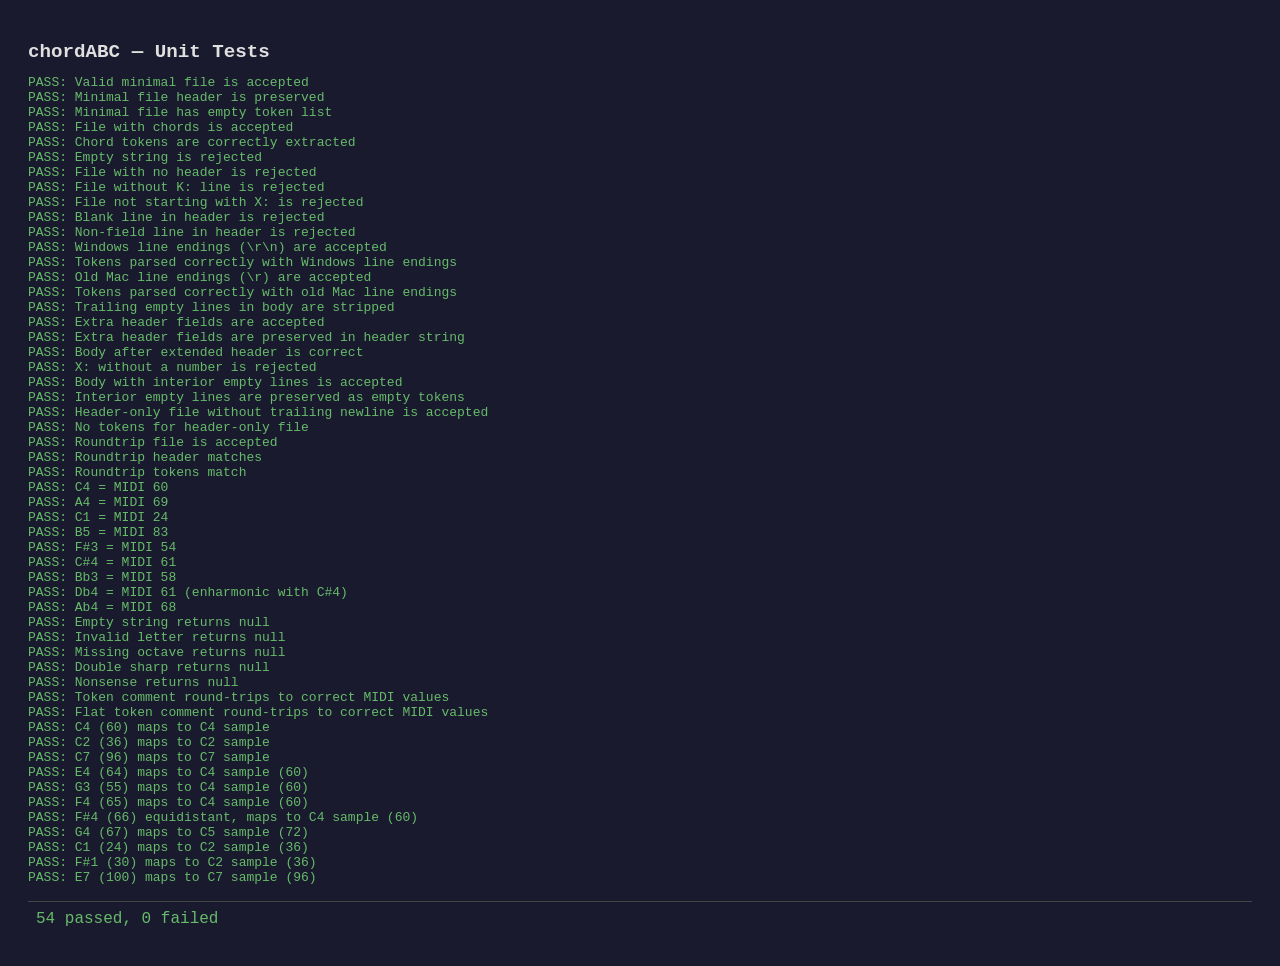
<file: tests.html>
<!DOCTYPE html>
<html lang="en">
<head>
<meta charset="UTF-8">
<title>chordABC — Unit Tests</title>
<style>
  body { font-family: monospace; background: #1a1a2e; color: #e0e0e0; padding: 20px; }
  .pass { color: #66bb6a; }
  .fail { color: #ef5350; font-weight: bold; }
  h1 { font-size: 1.2rem; margin-bottom: 12px; }
  .summary { margin-top: 16px; font-size: 1rem; padding: 8px; border-top: 1px solid #444; }
  pre { margin: 2px 0 8px 24px; color: #999; font-size: 0.85rem; }
</style>
</head>
<body>
<h1>chordABC — Unit Tests</h1>
<div id="results"></div>

<script>
// --- Copy of parseAbcFile (pure function, no DOM dependencies) ---
function parseAbcFile(content) {
  var lines = content.replace(/\r\n/g, "\n").replace(/\r/g, "\n").split("\n");

  while (lines.length > 0 && lines[lines.length - 1] === "") {
    lines.pop();
  }

  if (lines.length === 0) return null;

  if (!/^X:\s*\d/.test(lines[0])) return null;

  var kLineIdx = -1;
  for (var i = 0; i < lines.length; i++) {
    if (/^K:/.test(lines[i])) {
      kLineIdx = i;
      break;
    }
  }
  if (kLineIdx === -1) return null;

  for (var j = 0; j <= kLineIdx; j++) {
    if (!/^[A-Za-z]:/.test(lines[j])) return null;
  }

  var header = lines.slice(0, kLineIdx + 1).join("\n") + "\n";
  var bodyLines = lines.slice(kLineIdx + 1);

  while (bodyLines.length > 0 && bodyLines[bodyLines.length - 1] === "") {
    bodyLines.pop();
  }

  return { header: header, tokens: bodyLines };
}

// --- Test harness ---
var passed = 0;
var failed = 0;
var resultsEl = document.getElementById("results");

function assert(condition, name, detail) {
  var div = document.createElement("div");
  if (condition) {
    passed++;
    div.className = "pass";
    div.textContent = "PASS: " + name;
  } else {
    failed++;
    div.className = "fail";
    div.textContent = "FAIL: " + name;
    if (detail) {
      var pre = document.createElement("pre");
      pre.textContent = detail;
      div.appendChild(pre);
    }
  }
  resultsEl.appendChild(div);
}

function eq(a, b) {
  return JSON.stringify(a) === JSON.stringify(b);
}

// --- parseAbcFile tests ---

// 1. Valid minimal file (header only, no body)
(function() {
  var input = "X:1\nT:Untitled\nM:4/4\nL:1/4\nK:C\n";
  var r = parseAbcFile(input);
  assert(r !== null, "Valid minimal file is accepted");
  assert(r && r.header === "X:1\nT:Untitled\nM:4/4\nL:1/4\nK:C\n",
    "Minimal file header is preserved",
    "got: " + (r && r.header));
  assert(r && eq(r.tokens, []),
    "Minimal file has empty token list",
    "got: " + JSON.stringify(r && r.tokens));
})();

// 2. Valid file with chord tokens
(function() {
  var input = "X:1\nT:Test\nM:4/4\nL:1/4\nK:C\n[CEG] % C4 E4 G4\n| \n[FAC] % F4 A4 C5\n";
  var r = parseAbcFile(input);
  assert(r !== null, "File with chords is accepted");
  assert(r && eq(r.tokens, ["[CEG] % C4 E4 G4", "| ", "[FAC] % F4 A4 C5"]),
    "Chord tokens are correctly extracted",
    "got: " + JSON.stringify(r && r.tokens));
})();

// 3. Empty string
(function() {
  assert(parseAbcFile("") === null, "Empty string is rejected");
})();

// 4. No header at all
(function() {
  assert(parseAbcFile("[CEG] % C4 E4 G4\n") === null,
    "File with no header is rejected");
})();

// 5. Missing K: line
(function() {
  assert(parseAbcFile("X:1\nT:Test\nM:4/4\nL:1/4\n") === null,
    "File without K: line is rejected");
})();

// 6. Missing X: as first line
(function() {
  assert(parseAbcFile("T:Test\nM:4/4\nL:1/4\nK:C\n") === null,
    "File not starting with X: is rejected");
})();

// 7. Blank line in header
(function() {
  assert(parseAbcFile("X:1\nT:Test\n\nM:4/4\nL:1/4\nK:C\n") === null,
    "Blank line in header is rejected");
})();

// 8. Non-field line in header
(function() {
  assert(parseAbcFile("X:1\nT:Test\nsome junk\nM:4/4\nL:1/4\nK:C\n") === null,
    "Non-field line in header is rejected");
})();

// 9. Windows line endings (\r\n)
(function() {
  var input = "X:1\r\nT:Test\r\nM:4/4\r\nL:1/4\r\nK:C\r\n[CEG] % C4 E4 G4\r\n";
  var r = parseAbcFile(input);
  assert(r !== null, "Windows line endings (\\r\\n) are accepted");
  assert(r && eq(r.tokens, ["[CEG] % C4 E4 G4"]),
    "Tokens parsed correctly with Windows line endings",
    "got: " + JSON.stringify(r && r.tokens));
})();

// 10. Old Mac line endings (\r)
(function() {
  var input = "X:1\rT:Test\rM:4/4\rL:1/4\rK:C\r[CEG] % C4 E4 G4\r";
  var r = parseAbcFile(input);
  assert(r !== null, "Old Mac line endings (\\r) are accepted");
  assert(r && eq(r.tokens, ["[CEG] % C4 E4 G4"]),
    "Tokens parsed correctly with old Mac line endings",
    "got: " + JSON.stringify(r && r.tokens));
})();

// 11. Trailing empty lines in body are stripped
(function() {
  var input = "X:1\nT:Test\nM:4/4\nL:1/4\nK:C\n[CEG] % C4 E4 G4\n\n\n";
  var r = parseAbcFile(input);
  assert(r !== null && eq(r.tokens, ["[CEG] % C4 E4 G4"]),
    "Trailing empty lines in body are stripped",
    "got: " + JSON.stringify(r && r.tokens));
})();

// 12. Extra header fields (e.g., C: composer) are preserved
(function() {
  var input = "X:1\nT:My Song\nC:Bach\nM:3/4\nL:1/8\nK:G\nABC\n";
  var r = parseAbcFile(input);
  assert(r !== null, "Extra header fields are accepted");
  assert(r && r.header === "X:1\nT:My Song\nC:Bach\nM:3/4\nL:1/8\nK:G\n",
    "Extra header fields are preserved in header string",
    "got: " + (r && r.header));
  assert(r && eq(r.tokens, ["ABC"]),
    "Body after extended header is correct",
    "got: " + JSON.stringify(r && r.tokens));
})();

// 13. X: line must have a number
(function() {
  assert(parseAbcFile("X:\nT:Test\nK:C\n") === null,
    "X: without a number is rejected");
})();

// 14. Body with empty lines (new-line tokens) preserved
(function() {
  var input = "X:1\nT:Test\nM:4/4\nL:1/4\nK:C\n[CEG] % C4 E4 G4\n\n[FAC] % F4 A4 C5\n";
  var r = parseAbcFile(input);
  assert(r !== null, "Body with interior empty lines is accepted");
  assert(r && eq(r.tokens, ["[CEG] % C4 E4 G4", "", "[FAC] % F4 A4 C5"]),
    "Interior empty lines are preserved as empty tokens",
    "got: " + JSON.stringify(r && r.tokens));
})();

// 15. Header-only file with no trailing newline
(function() {
  var input = "X:1\nT:Test\nM:4/4\nL:1/4\nK:C";
  var r = parseAbcFile(input);
  assert(r !== null, "Header-only file without trailing newline is accepted");
  assert(r && eq(r.tokens, []),
    "No tokens for header-only file",
    "got: " + JSON.stringify(r && r.tokens));
})();

// 16. Roundtrip: download then load should produce same output
(function() {
  var header = "X:1\nT:Untitled\nM:4/4\nL:1/4\nK:C\n";
  var bodyTokens = ['"Cmaj"[CEG] % C4 E4 G4', "|", '"Fmaj"[FAc] % F4 A4 C5'];
  var fileContent = header + bodyTokens.join("\n");
  var r = parseAbcFile(fileContent);
  assert(r !== null, "Roundtrip file is accepted");
  assert(r && r.header === header,
    "Roundtrip header matches",
    "got: " + (r && r.header));
  assert(r && eq(r.tokens, bodyTokens),
    "Roundtrip tokens match",
    "got: " + JSON.stringify(r && r.tokens));
})();

// --- readableToMidi tests ---
// Copy of readableToMidi (pure function, no DOM dependencies)
var NOTE_NAME_TO_SEMI = { C:0, D:2, E:4, F:5, G:7, A:9, B:11 };

function readableToMidi(str) {
  var m = str.match(/^([A-G])(#|b)?(\d)$/);
  if (!m) return null;
  var letter = m[1];
  var acc = m[2] || "";
  var octave = parseInt(m[3]);
  var semi = NOTE_NAME_TO_SEMI[letter];
  if (semi === undefined) return null;
  if (acc === "#") semi += 1;
  else if (acc === "b") semi -= 1;
  return (octave + 1) * 12 + ((semi % 12 + 12) % 12);
}

// 17. Natural notes
(function() {
  assert(readableToMidi("C4") === 60, "C4 = MIDI 60", "got: " + readableToMidi("C4"));
  assert(readableToMidi("A4") === 69, "A4 = MIDI 69", "got: " + readableToMidi("A4"));
  assert(readableToMidi("C1") === 24, "C1 = MIDI 24", "got: " + readableToMidi("C1"));
  assert(readableToMidi("B5") === 83, "B5 = MIDI 83", "got: " + readableToMidi("B5"));
})();

// 18. Sharps
(function() {
  assert(readableToMidi("F#3") === 54, "F#3 = MIDI 54", "got: " + readableToMidi("F#3"));
  assert(readableToMidi("C#4") === 61, "C#4 = MIDI 61", "got: " + readableToMidi("C#4"));
})();

// 19. Flats
(function() {
  assert(readableToMidi("Bb3") === 58, "Bb3 = MIDI 58", "got: " + readableToMidi("Bb3"));
  assert(readableToMidi("Db4") === 61, "Db4 = MIDI 61 (enharmonic with C#4)", "got: " + readableToMidi("Db4"));
  assert(readableToMidi("Ab4") === 68, "Ab4 = MIDI 68", "got: " + readableToMidi("Ab4"));
})();

// 20. Invalid inputs
(function() {
  assert(readableToMidi("") === null, "Empty string returns null");
  assert(readableToMidi("H4") === null, "Invalid letter returns null");
  assert(readableToMidi("C") === null, "Missing octave returns null");
  assert(readableToMidi("C##4") === null, "Double sharp returns null");
  assert(readableToMidi("hello") === null, "Nonsense returns null");
})();

// 22. Roundtrip: token comment parsing (simulates undo restore)
(function() {
  var token = '"Cmaj"[CEG] % C4 E4 G4';
  var commentIdx = token.indexOf("%");
  var noteStrs = token.slice(commentIdx + 1).trim().split(/\s+/);
  var midis = noteStrs.map(readableToMidi).filter(function(m) { return m !== null; });
  assert(eq(midis, [60, 64, 67]),
    "Token comment round-trips to correct MIDI values",
    "got: " + JSON.stringify(midis));
})();

// 23. Roundtrip with flats in comment
(function() {
  var token = '"Abmaj"[_A,C,_E] % Ab3 C4 Eb4';
  var commentIdx = token.indexOf("%");
  var noteStrs = token.slice(commentIdx + 1).trim().split(/\s+/);
  var midis = noteStrs.map(readableToMidi).filter(function(m) { return m !== null; });
  assert(eq(midis, [56, 60, 63]),
    "Flat token comment round-trips to correct MIDI values",
    "got: " + JSON.stringify(midis));
})();

// --- nearestSample tests ---
var SAMPLE_MIDS = [36, 48, 60, 72, 84, 96];

function nearestSample(midi) {
  var best = SAMPLE_MIDS[0];
  var bestDist = Math.abs(midi - best);
  for (var i = 0; i < SAMPLE_MIDS.length; i++) {
    var d = Math.abs(midi - SAMPLE_MIDS[i]);
    if (d < bestDist) { best = SAMPLE_MIDS[i]; bestDist = d; }
  }
  return best;
}

// 24. Exact sample hits
(function() {
  assert(nearestSample(60) === 60, "C4 (60) maps to C4 sample", "got: " + nearestSample(60));
  assert(nearestSample(36) === 36, "C2 (36) maps to C2 sample", "got: " + nearestSample(36));
  assert(nearestSample(96) === 96, "C7 (96) maps to C7 sample", "got: " + nearestSample(96));
})();

// 25. Notes between samples pick the nearest
(function() {
  assert(nearestSample(64) === 60, "E4 (64) maps to C4 sample (60)", "got: " + nearestSample(64));
  assert(nearestSample(55) === 60, "G3 (55) maps to C4 sample (60)", "got: " + nearestSample(55));
  assert(nearestSample(65) === 60, "F4 (65) maps to C4 sample (60)", "got: " + nearestSample(65));
  assert(nearestSample(66) === 60, "F#4 (66) equidistant, maps to C4 sample (60)", "got: " + nearestSample(66));
  assert(nearestSample(67) === 72, "G4 (67) maps to C5 sample (72)", "got: " + nearestSample(67));
})();

// 26. Notes below lowest sample
(function() {
  assert(nearestSample(24) === 36, "C1 (24) maps to C2 sample (36)", "got: " + nearestSample(24));
  assert(nearestSample(30) === 36, "F#1 (30) maps to C2 sample (36)", "got: " + nearestSample(30));
})();

// 27. Notes above highest sample
(function() {
  assert(nearestSample(100) === 96, "E7 (100) maps to C7 sample (96)", "got: " + nearestSample(100));
})();

// --- Summary ---
var summary = document.createElement("div");
summary.className = "summary " + (failed === 0 ? "pass" : "fail");
summary.textContent = passed + " passed, " + failed + " failed";
resultsEl.appendChild(summary);
</script>
</body>
</html>
</file>
